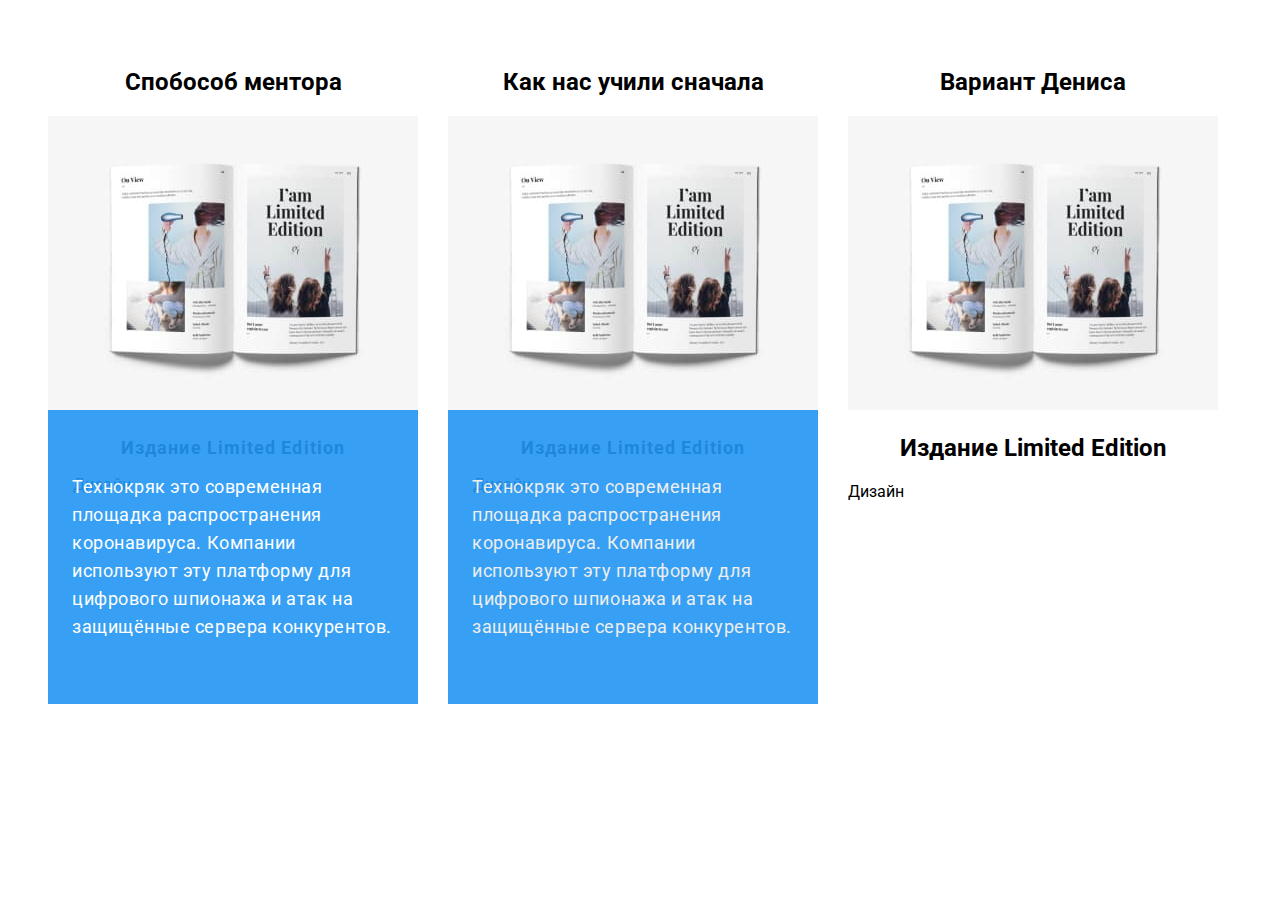
<file: index.html>
<!DOCTYPE html>
<html lang="en">
  <head>
    <meta charset="UTF-8" />
    <meta name="viewport" content="width=device-width, initial-scale=1.0" />
    <title>Document</title>
    <link rel="preconnect" href="https://fonts.gstatic.com" />
    <link
      href="https://fonts.googleapis.com/css2?family=Raleway:wght@700&family=Roboto:wght@400;500;700;900&display=swap"
      rel="stylesheet"
    />
    <link rel="stylesheet" href="./css/style.css" />
  </head>
  <!-- Все оверлеи и картинки правильно работают через лайф сервер.
Но через ссылку гитхаба способ как нас учили дает глюк при обновлении страницы с оверлеем
-->
  <!-- СУТЬ ВОПРОСА ГРУППЫ -->
  <!-- когда мы видим, что такое выдает сайт, через который выкладываем или браузер - как нам понять, где ошибка
как понять куда смотреть и что не так? -->

  <body>
    <div class="gallery-back">
      <h2>Cпобособ ментора</h2>
      <div class="main-img-gallery">
        <img
          class="img-gallery"
          src="./images/gallery/book.jpg"
          alt="Дизайн издания Лимитед Едишн"
          width="370"
          height="294"
        />
        <div class="overlay-gallery">
          Технокряк это современная площадка распространения коронавируса.
          Компании используют эту платформу для цифрового шпионажа и атак на
          защищённые сервера конкурентов.
        </div>
      </div>
      <div class="bordering">
        <h2 class="heading-gallery">
          Издание <span lang="en">Limited Edition</span>
        </h2>
        <p class="desc">Дизайн</p>
      </div>
    </div>

    <div class="gallery-back">
      <h2>Как нас учили сначала</h2>
      <div class="main-img-gallery">
        <img
          class="img-gallery"
          src="./images/gallery/book.jpg"
          alt="Дизайн издания Лимитед Едишн"
          width="370"
          height="294"
        />
        <div class="second-overlay-gallery">
          Технокряк это современная площадка распространения коронавируса.
          Компании используют эту платформу для цифрового шпионажа и атак на
          защищённые сервера конкурентов.
        </div>
      </div>
      <div class="bordering">
        <h2 class="heading-gallery">
          Издание <span lang="en">Limited Edition</span>
        </h2>
        <p class="desc">Дизайн</p>
      </div>
    </div>
    <!-- 3 вариант -->
    <div class="gallery-back">
      <h2>Вариант Дениса</h2>
      <div class="main-img-gallery1">
        <img
          class="img-gallery1"
          src="./images/gallery/book.jpg"
          alt="Дизайн издания Лимитед Едишн"
          width="370"
          height="294"
        />
        <div class="second-overlay-gallery1">
          Технокряк это современная площадка распространения коронавируса.
          Компании используют эту платформу для цифрового шпионажа и атак на
          защищённые сервера конкурентов.
        </div>
      </div>
      <div class="bordering1">
        <h2 class="heading-gallery1">
          Издание <span lang="en">Limited Edition</span>
        </h2>
        <p class="desc1">Дизайн</p>
      </div>
    </div>
  </body>
</html>
</file>
<file: css/style.css>
html {
  box-sizing: border-box;
}
* {
  box-sizing: inherit;
  padding-inline-start: 0px;
}

body {
  padding: 40px;
  display: flex;
  font-family: "Roboto", sans-serif;
  font-style: normal;
  font-weight: normal;
}

h2 {
  text-align: center;
}
/* карточка */

.heading-gallery {
  font-weight: bold;
  font-size: 18px;
  line-height: 2;
  letter-spacing: 0.06em;
  padding: 20px 24px 4px 24px;
  margin: 0px;
}
.desc {
  font-size: 16px;
  line-height: 1.88;
  letter-spacing: 0.03em;
  padding: 0px 24px;
  padding-bottom: 20px;
  margin: 0px;
}

.gallery-back,
.gallery-back:visited {
  width: 370px;
  margin-bottom: 30px;
  margin-right: 30px;
  cursor: pointer;

  /* transition-property: background-color, filter;
  transition-duration: 250ms;
  transition-timing-function: var(--timing-function); */
  transition: background-color 250ms cubic-bezier(0.4, 0, 0.2, 1),
    filter 250ms cubic-bezier(0.4, 0, 0.2, 1);
}

.gallery-back:hover,
.gallery-back:focus {
  background-color: #ffffff;
  filter: drop-shadow(0px 4px 4px rgba(0, 0, 0, 0.25));
}
.gallery-back:nth-child(3n) {
  margin-right: 0px;
}
.bordering {
  border-bottom: 1px solid #eeeeee;
  border-right: 1px solid #eeeeee;
  border-left: 1px solid #eeeeee;
}
.img-gallery {
  display: block;
}

/* Оверлей вариант Ментора */
.main-img-gallery {
  position: relative;
  /* overflow: hidden; */
}
.overlay-gallery {
  position: absolute;
  width: 100%;
  height: 100%;
  padding: 63px 24px;
  bottom: -100%;
  /* зачем использовать боттом, если и без него так же работает? в чем его функция? */
  font-size: 18px;
  line-height: 1.56;
  letter-spacing: 0.03em;
  color: #ffffff;
  background-color: rgba(33, 150, 243, 0.9);

  transition: transform 250ms cubic-bezier(0.4, 0, 0.2, 1);
}
.main-img-gallery:hover .overlay-gallery {
  transform: translateY(-100%);
}
/* обычный способ, как нас учили */
.main-img-gallery {
  position: relative;
  /* overflow: hidden; */
}
.second-overlay-gallery {
  position: absolute;
  top: 100%;
  left: 0;

  width: 100%;
  height: 100%;
  padding: 63px 24px;

  font-size: 18px;
  line-height: 1.56;
  letter-spacing: 0.03em;
  color: #eeeeee;
  background-color: rgba(33, 150, 243, 0.9);

  /* transform: translateY(100%); */
  transition: transform 250ms cubic-bezier(0.4, 0, 0.2, 1);
}
.main-img-gallery:hover .second-overlay-gallery {
  transform: translateY(-100%);
}

/* обычный способ, как нас учили */
.main-img-gallery1 {
  position: relative;
  overflow: hidden;
}
.second-overlay-gallery1 {
  position: absolute;

  width: 100%;
  padding: 63px 24px;

  font-size: 18px;
  line-height: 1.56;
  letter-spacing: 0.03em;
  color: #eeeeee;
  background-color: rgba(128, 128, 0, 0.5);

  transition: transform 250ms cubic-bezier(0.4, 0, 0.2, 1);
}
.main-img-gallery1:hover .second-overlay-gallery1 {
  transform: translateY(-100%);
}
</file>
